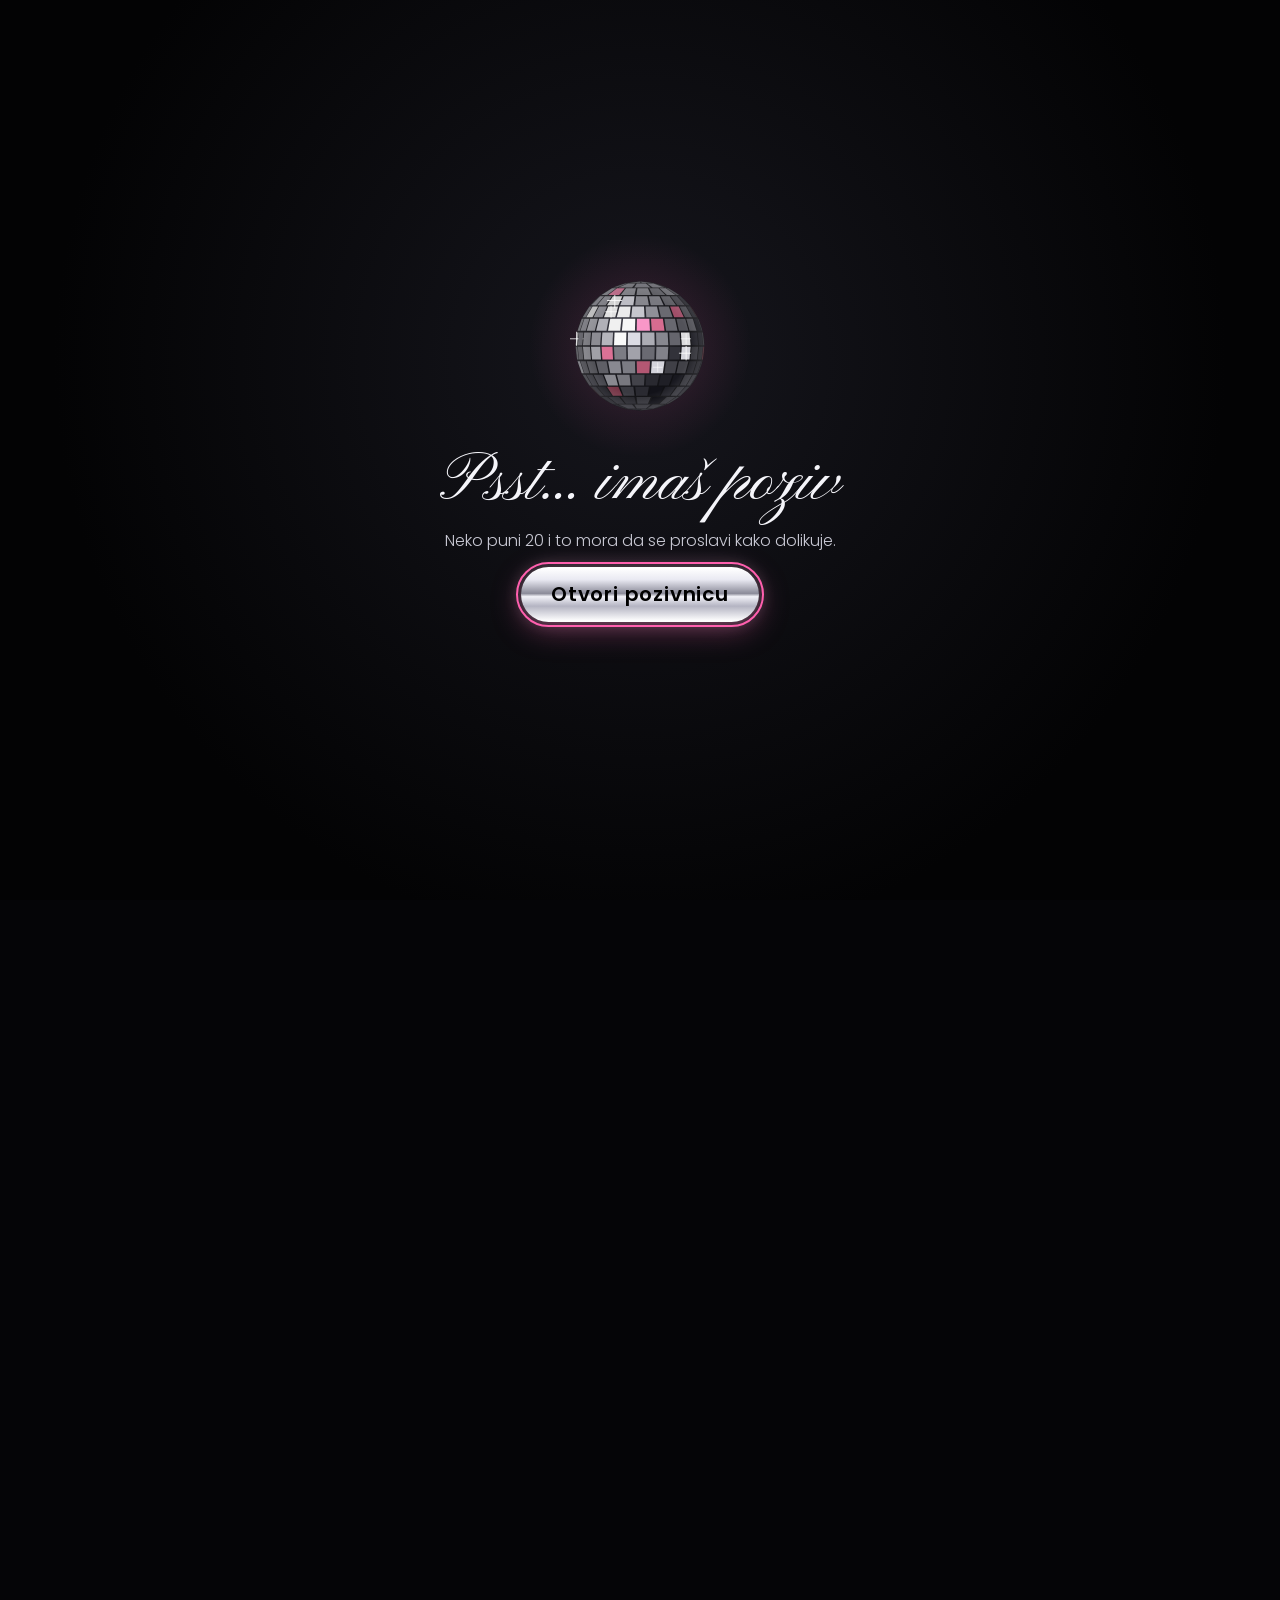
<file: index.html>
<!DOCTYPE html>
<html lang="sr-Latn">
<head>
  <meta charset="utf-8">
  <meta name="viewport" content="width=device-width, initial-scale=1, viewport-fit=cover">
  <meta name="robots" content="noindex, nofollow">
  <meta name="theme-color" content="#050507">

  <title>Coka puni 20 · Disco Party</title>
  <meta name="description" content="Pozivnica za Cokin 20. rođendan. Disco Party, 26. novembar od 20:00.">

  <!-- Preview za WhatsApp / Viber / Instagram. Ako menjaš hosting, promeni URL-ove ispod. -->
  <meta property="og:type" content="website">
  <meta property="og:title" content="Coka puni 20 🪩 Disco Party">
  <meta property="og:description" content="Četvrtak, 26. novembar od 20:00. Ti si pozvan/a!">
  <meta property="og:image" content="https://mmileticc.github.io/coka-rodj/img/og-image-v2.jpg">
  <meta property="og:image:width" content="1200">
  <meta property="og:image:height" content="630">
  <meta property="og:url" content="https://mmileticc.github.io/coka-rodj/">
  <meta name="twitter:card" content="summary_large_image">

  <link rel="icon" type="image/svg+xml" href="favicon.svg">

  <!-- Ako JS radi, intro ekran se prikazuje (bez JS-a stranica je odmah vidljiva) -->
  <script>document.documentElement.classList.add("js");</script>

  <link rel="preconnect" href="https://fonts.googleapis.com">
  <link rel="preconnect" href="https://fonts.gstatic.com" crossorigin>
  <link href="https://fonts.googleapis.com/css2?family=Monoton&family=Pinyon+Script&family=Poppins:wght@300;400;600&display=swap" rel="stylesheet">
  <link href="https://cdn.jsdelivr.net/npm/bootstrap@5.3.3/dist/css/bootstrap.min.css" rel="stylesheet"
        integrity="sha384-QWTKZyjpPEjISv5WaRU9OFeRpok6YctnYmDr5pNlyT2bRjXh0JMhjY6hW+ALEwIH" crossorigin="anonymous">
  <link rel="stylesheet" href="css/style.css">
</head>
<body>

  <!-- Pozadinski efekti -->
  <canvas id="glitter" aria-hidden="true"></canvas>
  <div id="reflections" aria-hidden="true"></div>

  <!-- ============ INTRO ============ -->
  <div id="intro" role="dialog" aria-modal="true" aria-labelledby="intro-title">
    <div class="intro-inner text-center px-4">
      <div class="ball-wrap intro-wrap" aria-hidden="true">
        <canvas class="disco-ball intro-ball" width="160" height="160"></canvas>
      </div>
      <h1 id="intro-title" class="intro-title mt-4" data-text="intro.naslov"></h1>
      <p class="intro-sub" data-text="intro.podnaslov"></p>
      <button id="open-btn" type="button" class="btn btn-chrome btn-lg mt-3" data-text="intro.dugme"></button>
    </div>
  </div>
  <div id="flash" aria-hidden="true"></div>

  <main id="content">

    <!-- ============ HERO ============ -->
    <header class="hero text-center">
      <div class="ball-hanger">
        <span class="ball-string" aria-hidden="true"></span>
        <div class="ball-wrap hero-wrap">
          <canvas id="hero-ball" class="disco-ball" width="220" height="220"
                  title="Klikni me 🪩" role="button" aria-label="Disko kugla, klikni za disko režim" tabindex="0"></canvas>
        </div>
      </div>

      <p class="eyebrow mb-1" data-text="tema"></p>
      <h1 class="hero-name" data-text="ime"></h1>
      <p class="hero-puni mb-0">puni</p>
      <div class="hero-age chrome-text" data-text="godine"></div>
      <p class="hero-date mt-2">
        <span data-text="datumTekst"></span>
        <span class="dot">•</span>
        <span data-text="vremeTekst"></span>
      </p>
      <a href="#poruka" class="scroll-hint" aria-label="Skroluj dole"><span></span></a>
    </header>

    <!-- ============ COUNTDOWN ============ -->
    <section id="countdown" class="section reveal">
      <div class="container text-center">
        <h2 class="section-title" data-text="countdown.naslov"></h2>
        <div id="cd-boxes" class="row g-2 g-sm-3 justify-content-center">
          <div class="col-3 col-md-2"><div class="cd-box"><span id="cd-d" class="cd-num">--</span><span class="cd-label">dana</span></div></div>
          <div class="col-3 col-md-2"><div class="cd-box"><span id="cd-h" class="cd-num">--</span><span class="cd-label">sati</span></div></div>
          <div class="col-3 col-md-2"><div class="cd-box"><span id="cd-m" class="cd-num">--</span><span class="cd-label">min</span></div></div>
          <div class="col-3 col-md-2"><div class="cd-box"><span id="cd-s" class="cd-num">--</span><span class="cd-label">sek</span></div></div>
        </div>
        <p id="cd-done" class="cd-done d-none" data-text="countdown.poceloTekst"></p>
      </div>
    </section>

    <!-- ============ PORUKA ============ -->
    <section id="poruka" class="section">
      <div class="container">
        <div class="row align-items-center gx-4 gy-5">
          <div class="col-md-5 text-center reveal">
            <figure class="polaroid tilt-left mx-auto">
              <img id="slavljenica-img" alt="Coka" loading="lazy">
            </figure>
          </div>
          <div class="col-md-7 reveal">
            <h2 class="section-title text-md-start" data-text="poruka.naslov"></h2>
            <div id="poruka-tekst" class="poruka"></div>
            <p class="potpis" data-text="poruka.potpis"></p>
          </div>
        </div>
      </div>
    </section>

    <!-- ============ DETALJI ============ -->
    <section id="detalji" class="section">
      <div class="container">
        <h2 class="section-title text-center reveal">Detalji</h2>
        <div class="row g-3 g-md-4">
          <div class="col-md-4 reveal">
            <div class="glass-card h-100">
              <div class="card-icon" aria-hidden="true">📅</div>
              <h3>Kada</h3>
              <p class="mb-0"><span data-text="datumTekst"></span><br><span data-text="vremeTekst"></span></p>
            </div>
          </div>
          <div class="col-md-4 reveal">
            <div class="glass-card h-100">
              <div class="card-icon" aria-hidden="true">📍</div>
              <h3>Gde</h3>
              <p class="mb-0"><span data-text="lokacija.adresa"></span><br><span data-text="lokacija.deoGrada"></span></p>
            </div>
          </div>
          <div class="col-md-4 reveal">
            <div class="glass-card h-100">
              <div class="card-icon" aria-hidden="true">👗</div>
              <h3>Dress code</h3>
              <p class="mb-0" data-text="dressCode.naslov"></p>
            </div>
          </div>
        </div>
      </div>
    </section>

    <!-- ============ KAKO DOĆI ============ -->
    <section id="lokacija" class="section">
      <div class="container">
        <h2 class="section-title text-center reveal">Kako da stigneš</h2>
        <div class="row g-4 align-items-stretch">
          <div class="col-lg-5 reveal">
            <div class="glass-card h-100">
              <p class="address-big mb-1" data-text="lokacija.adresa"></p>
              <p class="text-silver mb-3" data-text="lokacija.deoGrada"></p>
              <ul id="uputstva" class="steps"></ul>
              <a id="maps-btn" class="btn btn-chrome mt-2" target="_blank" rel="noopener">Otvori u Google Maps</a>
            </div>
          </div>
          <div class="col-lg-7 reveal">
            <div class="map-wrap">
              <iframe id="map" title="Mapa lokacije žurke" loading="lazy"
                      referrerpolicy="no-referrer-when-downgrade" allowfullscreen></iframe>
            </div>
          </div>
        </div>
        <div id="ulaz-grid" class="row g-4 justify-content-center mt-2"></div>
      </div>
    </section>

    <!-- ============ OUTFIT INSPO ============ -->
    <section id="inspo" class="section">
      <div class="container text-center">
        <h2 class="section-title reveal">Outfit inspo</h2>
        <p class="lead-soft reveal" data-text="dressCode.opis"></p>
        <div id="tagovi" class="tags reveal"></div>
        <div id="inspo-grid" class="row g-3 g-md-4 justify-content-center mt-3"></div>
      </div>
    </section>

    <footer class="footer text-center">
      <p class="footer-big chrome-text" data-text="futer"></p>
      <p class="footer-small">Psst, klikni na disko kuglu na vrhu 😉</p>
    </footer>
  </main>

  <!-- Lightbox za slike -->
  <div class="modal fade" id="lightbox" tabindex="-1" aria-label="Uvećana slika" aria-hidden="true">
    <div class="modal-dialog modal-dialog-centered modal-lg">
      <div class="modal-content bg-transparent border-0">
        <button type="button" class="btn-close btn-close-white ms-auto mb-2" data-bs-dismiss="modal" aria-label="Zatvori"></button>
        <img id="lightbox-img" class="img-fluid rounded-3" alt="">
        <p id="lightbox-cap" class="text-center mt-2 mb-0"></p>
      </div>
    </div>
  </div>

  <div id="toast" role="status" aria-live="polite"></div>

  <script src="https://cdn.jsdelivr.net/npm/bootstrap@5.3.3/dist/js/bootstrap.bundle.min.js"
          integrity="sha384-YvpcrYf0tY3lHB60NNkmXc5s9fDVZLESaAA55NDzOxhy9GkcIdslK1eN7N6jIeHz" crossorigin="anonymous"></script>
  <script src="js/config.js"></script>
  <script src="js/disco-ball.js"></script>
  <script src="js/effects.js"></script>
  <script src="js/main.js"></script>
</body>
</html>
</file>
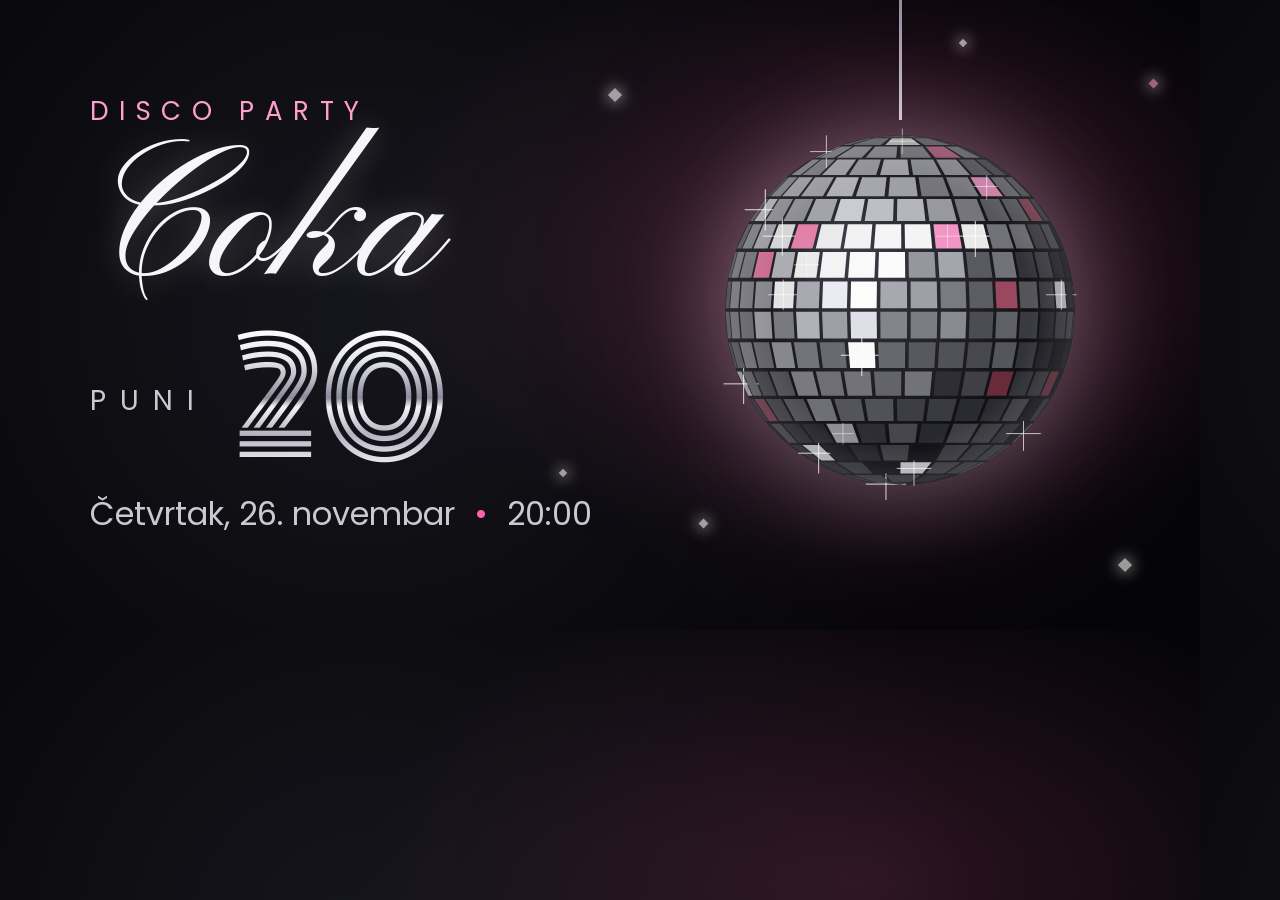
<file: tools/og.html>
<!DOCTYPE html>
<!--
  Generator za preview sliku (img/og-image-v2.jpg, 1200x630).
  Ponovno generisanje: pokreni lokalni server (python -m http.server 5500) pa:
  msedge --headless --disable-gpu --hide-scrollbars --window-size=1200,630 --virtual-time-budget=6000
         --screenshot=og.png http://127.0.0.1:5500/tools/og.html
  i konvertuj og.png u img/og-image-v2.jpg (JPG da bude mali za WhatsApp preview).
-->
<html lang="sr-Latn">
<head>
<meta charset="utf-8">
<link href="https://fonts.googleapis.com/css2?family=Monoton&family=Pinyon+Script&family=Poppins:wght@300;400;600&display=block" rel="stylesheet">
<style>
  html, body { margin: 0; width: 1200px; height: 630px; overflow: hidden; }
  body {
    background:
      radial-gradient(ellipse 60% 70% at 72% 40%, rgba(255,95,174,.16), transparent 70%),
      radial-gradient(circle at 30% 50%, #15151c 0%, #050507 70%);
    color: #f5f5fa;
    font-family: "Poppins", sans-serif;
    display: flex; align-items: center;
    position: relative;
  }
  .text { position: relative; z-index: 2; padding-left: 90px; width: 640px; }
  .eyebrow { letter-spacing: .4em; text-transform: uppercase; color: #ff9fd0; font-size: 26px; margin: 0; }
  .name { font-family: "Pinyon Script", cursive; font-size: 190px; line-height: .95; margin: 10px 0 0; text-shadow: 0 0 30px rgba(255,255,255,.25); }
  .row { display: flex; align-items: center; gap: 26px; margin-top: 4px; }
  .puni { letter-spacing: .5em; text-transform: uppercase; color: #c9c9d4; font-size: 28px; }
  .age {
    font-family: "Monoton", sans-serif; font-size: 150px; line-height: 1;
    background: linear-gradient(180deg,#fff 0%,#e9e9f2 22%,#8b8b99 48%,#f2f2f8 54%,#b4b4c2 72%,#fff 100%);
    -webkit-background-clip: text; background-clip: text; color: transparent;
  }
  .date { font-size: 32px; color: #c9c9d4; margin: 14px 0 0; }
  .date b { color: #ff5fae; font-weight: 400; margin: 0 10px; }
  .ball-wrap { position: absolute; right: 110px; top: 0; display: flex; flex-direction: column; align-items: center; }
  .string { width: 3px; height: 120px; background: linear-gradient(#8e8e9c, #c9c9d4); }
  canvas { width: 380px; height: 380px; filter: drop-shadow(0 0 50px rgba(255,255,255,.3)) drop-shadow(0 0 90px rgba(255,95,174,.25)); }
  .spot { position: absolute; width: 10px; height: 10px; transform: rotate(45deg); background: #fff; box-shadow: 0 0 14px 3px rgba(255,255,255,.6); opacity: .6; }
</style>
</head>
<body>
  <div class="text">
    <p class="eyebrow">Disco Party</p>
    <p class="name">Coka</p>
    <div class="row"><span class="puni">puni</span><span class="age">20</span></div>
    <p class="date">Četvrtak, 26. novembar <b>•</b> 20:00</p>
  </div>
  <div class="ball-wrap"><span class="string"></span><canvas id="b" width="380" height="380"></canvas></div>
  <span class="spot" style="left:610px;top:90px"></span>
  <span class="spot" style="left:700px;top:520px;width:7px;height:7px"></span>
  <span class="spot" style="left:1120px;top:560px"></span>
  <span class="spot" style="left:560px;top:470px;width:6px;height:6px"></span>
  <span class="spot" style="left:1150px;top:80px;width:7px;height:7px;background:#ff9fd0"></span>
  <span class="spot" style="left:960px;top:40px;width:6px;height:6px"></span>
  <script src="../js/disco-ball.js"></script>
  <script>
    var ball = new DiscoBall(document.getElementById("b"), { rows: 18 });
    ball.rot = 0.4; ball.time = 3.3;
    ball.draw();
  </script>
</body>
</html>
</file>
<file: css/style.css>
/* ============================================================
   Coka 20 · Disco Girl Party
   Crno + srebro, malo roze
   ============================================================ */
:root {
  --bg: #050507;
  --bg-2: #0d0d12;
  --silver: #c9c9d4;
  --silver-2: #8e8e9c;
  --white: #f5f5fa;
  --pink: #ff5fae;
  --pink-soft: #ff9fd0;
  --glass: rgba(255, 255, 255, 0.05);
  --card-bg: linear-gradient(160deg, rgba(255, 255, 255, 0.07), rgba(255, 255, 255, 0.025)), rgba(8, 8, 12, 0.78);
  --glass-border: rgba(220, 220, 235, 0.16);
  --chrome: linear-gradient(180deg, #ffffff 0%, #e9e9f2 22%, #8b8b99 48%, #f2f2f8 54%, #b4b4c2 72%, #ffffff 100%);
  --font-display: "Monoton", "Poppins", sans-serif;
  --font-script: "Pinyon Script", cursive;
  --font-body: "Poppins", system-ui, sans-serif;
}

html { scroll-behavior: smooth; overflow-x: hidden; }
@media (prefers-reduced-motion: reduce) { html { scroll-behavior: auto; } }

body {
  background:
    radial-gradient(ellipse 80% 50% at 50% 0%, rgba(255, 95, 174, 0.10), transparent 70%),
    radial-gradient(ellipse 70% 60% at 50% 100%, rgba(200, 200, 230, 0.06), transparent 70%),
    var(--bg);
  background-attachment: fixed;
  color: var(--white);
  font-family: var(--font-body);
  font-weight: 300;
  min-height: 100vh;
}
html.locked { overflow: hidden; }

::selection { background: var(--pink); color: #fff; }

/* ---------- Pozadinski slojevi ---------- */
#glitter {
  position: fixed; inset: 0;
  pointer-events: none;
  z-index: 0;
}
#reflections {
  position: fixed; inset: 0;
  pointer-events: none;
  z-index: 0;
  overflow: hidden;
}
#reflections span {
  position: absolute;
  left: var(--x); top: var(--y);
  width: var(--size); height: var(--size);
  border-radius: 2px;
  background: hsla(var(--hue), 60%, 92%, 0.9);
  box-shadow: 0 0 10px 2px hsla(var(--hue), 80%, 85%, 0.5);
  opacity: 0;
  animation: drift var(--dur) linear var(--delay) infinite;
}
@keyframes drift {
  0%   { transform: translateX(0) rotate(45deg); opacity: 0; }
  15%  { opacity: 0.55; }
  85%  { opacity: 0.55; }
  100% { transform: translateX(var(--drift)) rotate(45deg); opacity: 0; }
}
/* Disko režim: samo opacity/transform animacije (lagano za iPhone) */
body.party #reflections span {
  animation-duration: 2.4s;
  background: hsla(var(--hue), 90%, 78%, 1);
}
body.party::after {
  content: "";
  position: fixed; inset: 0;
  pointer-events: none;
  z-index: 0;
  background:
    radial-gradient(circle at 18% 28%, rgba(255, 95, 174, 0.22), transparent 42%),
    radial-gradient(circle at 82% 68%, rgba(190, 190, 255, 0.18), transparent 42%),
    radial-gradient(circle at 60% 12%, rgba(255, 159, 208, 0.14), transparent 35%);
  animation: partyPulse 0.8s ease-in-out infinite alternate;
}
@keyframes partyPulse { from { opacity: 0.3; } to { opacity: 1; } }

main, .footer { position: relative; z-index: 1; }

/* ---------- Intro ---------- */
#intro { display: none; }
.js #intro {
  position: fixed; inset: 0;
  z-index: 50;
  display: flex; align-items: center; justify-content: center;
  background: radial-gradient(circle at 50% 40%, #16161d 0%, #030304 70%);
  transition: opacity 0.8s ease, transform 0.8s ease;
}
.js #intro.leaving { opacity: 0; transform: scale(1.08); pointer-events: none; }
.js body:not(.opened) #content { visibility: hidden; }

/* Sjaj oko kugle je obican gradijent iza nje, bez CSS filtera
   (filter preko canvasa koji se stalno crta rusi Safari na iPhone-u) */
.ball-wrap {
  position: relative;
  display: inline-block;
  line-height: 0;
  isolation: isolate;
}
.ball-wrap::before, .ball-wrap::after {
  content: "";
  position: absolute; inset: -35%;
  border-radius: 50%;
  z-index: -1;
  pointer-events: none;
}
.ball-wrap::before {
  background: radial-gradient(circle, rgba(255, 255, 255, 0.20) 0%, rgba(255, 95, 174, 0.08) 38%, transparent 66%);
}
.ball-wrap::after {
  background: radial-gradient(circle, rgba(255, 255, 255, 0.30) 0%, rgba(255, 95, 174, 0.38) 34%, transparent 66%);
  opacity: 0;
  transition: opacity 0.6s ease;
}
body.party .ball-wrap::after { opacity: 1; }

.intro-wrap { animation: bob 3.2s ease-in-out infinite; }
.intro-ball { width: 140px; height: 140px; }
@keyframes bob { 50% { transform: translateY(-8px); } }

.intro-title {
  font-family: var(--font-script);
  font-size: clamp(2.6rem, 10vw, 4.2rem);
  font-weight: 400;
  line-height: 1.1;
}
.intro-sub { color: var(--silver); max-width: 26rem; margin: 0.5rem auto 0; }

#flash {
  position: fixed; inset: 0; z-index: 60;
  background: #fff;
  opacity: 0;
  pointer-events: none;
}
#flash.go { animation: flash 0.7s ease-out; }
@keyframes flash { 0% { opacity: 0; } 15% { opacity: 0.85; } 100% { opacity: 0; } }

/* ---------- Dugmad ---------- */
.btn-chrome {
  --bs-btn-color: #111;
  --bs-btn-hover-color: #000;
  --bs-btn-active-color: #000;
  background: var(--chrome);
  border: 1px solid rgba(255, 255, 255, 0.6);
  border-radius: 999px;
  padding: 0.7rem 1.8rem;
  font-weight: 600;
  letter-spacing: 0.04em;
  box-shadow: 0 0 0 rgba(255, 95, 174, 0);
  transition: transform 0.2s ease, box-shadow 0.3s ease;
}
.btn-chrome:hover, .btn-chrome:focus-visible {
  transform: translateY(-2px);
  box-shadow: 0 8px 30px rgba(255, 95, 174, 0.35), 0 0 18px rgba(255, 255, 255, 0.25);
}
.btn-chrome:focus-visible { outline: 2px solid var(--pink); outline-offset: 3px; }

/* ---------- Hero ---------- */
.hero {
  min-height: 100svh;
  display: flex; flex-direction: column; align-items: center; justify-content: center;
  padding: 0 1rem 4rem;
  position: relative;
}
.ball-hanger {
  display: flex; flex-direction: column; align-items: center;
  margin-bottom: 1.2rem;
}
.ball-string {
  width: 2px; height: clamp(40px, 9vh, 90px);
  background: linear-gradient(var(--silver-2), var(--silver));
}
#hero-ball {
  width: clamp(150px, 38vw, 220px);
  height: clamp(150px, 38vw, 220px);
  cursor: pointer;
  border-radius: 50%;
  -webkit-tap-highlight-color: transparent;
}
#hero-ball:focus-visible { outline: 2px solid var(--pink); outline-offset: 6px; }
.hero-wrap {
  transform-origin: 50% -60px;
  animation: sway 5s ease-in-out infinite;
}
.opened .hero-wrap { animation: drop 1.1s cubic-bezier(.2, 1.4, .4, 1) both, sway 5s ease-in-out 1.1s infinite; }
@keyframes drop { from { transform: translateY(-120%); } to { transform: translateY(0); } }
@keyframes sway { 0%, 100% { transform: rotate(-2deg); } 50% { transform: rotate(2deg); } }

.eyebrow {
  text-transform: uppercase;
  letter-spacing: 0.35em;
  font-size: 0.8rem;
  color: var(--pink-soft);
  font-weight: 400;
}
.hero-name {
  font-family: var(--font-script);
  font-weight: 400;
  font-size: clamp(4.5rem, 20vw, 8.5rem);
  line-height: 0.95;
  margin: 0;
  text-shadow: 0 0 30px rgba(255, 255, 255, 0.25);
}
.hero-puni {
  font-size: 1rem;
  letter-spacing: 0.5em;
  text-transform: uppercase;
  color: var(--silver);
  padding-left: 0.5em;
}
.hero-age {
  font-family: var(--font-display);
  font-size: clamp(6rem, 30vw, 11rem);
  line-height: 1;
}
.chrome-text {
  background: var(--chrome);
  -webkit-background-clip: text;
  background-clip: text;
  color: transparent;
  filter: drop-shadow(0 0 18px rgba(255, 255, 255, 0.22));
}
.hero-date { color: var(--silver); font-size: 1.05rem; }
.hero-date .dot { color: var(--pink); margin: 0 0.4rem; }

.scroll-hint {
  position: absolute; bottom: 1.5rem; left: 50%;
  transform: translateX(-50%);
  width: 26px; height: 42px;
  border: 1.5px solid var(--silver-2);
  border-radius: 14px;
}
.scroll-hint span {
  position: absolute; left: 50%; top: 8px;
  width: 4px; height: 8px; margin-left: -2px;
  border-radius: 2px;
  background: var(--silver);
  animation: scrollDot 1.8s ease-in-out infinite;
}
@keyframes scrollDot { 0% { opacity: 0; transform: translateY(0); } 40% { opacity: 1; } 100% { opacity: 0; transform: translateY(14px); } }

/* ---------- Sekcije ---------- */
.section { padding: clamp(3.5rem, 9vw, 6.5rem) 0; }
.section-title {
  font-family: var(--font-script);
  font-weight: 400;
  font-size: clamp(2.6rem, 9vw, 3.8rem);
  margin-bottom: 1.8rem;
  text-shadow: 0 0 22px rgba(255, 95, 174, 0.35);
}
.text-silver { color: var(--silver); }
.lead-soft { color: var(--silver); max-width: 36rem; margin: 0 auto 1.4rem; font-size: 1.05rem; }

/* countdown */
.cd-box {
  background: var(--card-bg);
  border: 1px solid var(--glass-border);
  border-radius: 18px;
  padding: 1rem 0.25rem 0.8rem;
  box-shadow: inset 0 1px 0 rgba(255, 255, 255, 0.08);
}
.cd-num {
  display: block;
  font-family: var(--font-display);
  font-size: clamp(1.9rem, 9vw, 3.4rem);
  line-height: 1.1;
  background: var(--chrome);
  -webkit-background-clip: text;
  background-clip: text;
  color: transparent;
  font-variant-numeric: tabular-nums;
}
.cd-label {
  display: block;
  font-size: 0.72rem;
  text-transform: uppercase;
  letter-spacing: 0.2em;
  color: var(--pink-soft);
}
.cd-done {
  font-family: var(--font-script);
  font-size: clamp(2rem, 8vw, 3rem);
}

/* poruka */
.poruka p { font-size: 1.12rem; line-height: 1.8; color: #e4e4ee; }
.potpis {
  font-family: var(--font-script);
  font-size: 2.4rem;
  color: var(--pink-soft);
  margin: 0.5rem 0 0;
}

/* polaroid */
.polaroid {
  background: linear-gradient(160deg, #f4f4f8, #c8c8d2);
  padding: 10px 10px 14px;
  border-radius: 6px;
  box-shadow: 0 18px 40px rgba(0, 0, 0, 0.6), 0 0 24px rgba(255, 255, 255, 0.08);
  max-width: min(300px, 80vw);
  margin: 0 auto;
  transition: transform 0.35s ease;
}
.polaroid img { display: block; width: 100%; aspect-ratio: 4 / 5; object-fit: cover; border-radius: 3px; background: #222; }
.polaroid figcaption {
  color: #222;
  font-family: var(--font-script);
  font-size: 1.6rem;
  text-align: center;
  margin-top: 6px;
  line-height: 1.1;
}
.polaroid.photo-full { max-width: min(760px, 94vw); }
.polaroid.photo-full img { aspect-ratio: auto; object-fit: contain; }
.polaroid.photo-full.tilt-left { transform: rotate(-1deg); }
.polaroid.photo-full.tilt-right { transform: rotate(1deg); }
.tilt-left { transform: rotate(-3deg); }
.tilt-right { transform: rotate(3deg); }
.polaroid:hover { transform: rotate(0) scale(1.03); }
.polaroid-btn { border: 0; padding: 0; background: none; display: block; width: 100%; cursor: zoom-in; }
.polaroid-btn:focus-visible { outline: 2px solid var(--pink); outline-offset: 3px; }

.img-missing {
  display: flex; align-items: center; justify-content: center;
  aspect-ratio: 4 / 5;
  width: 100%;
  padding: 1rem;
  white-space: pre-line;
  text-align: center;
  font-size: 0.85rem;
  color: #555;
  background: repeating-linear-gradient(45deg, #e2e2ea 0 12px, #d4d4de 12px 24px);
  border-radius: 3px;
}

/* kartice */
.glass-card {
  background: var(--card-bg);
  border: 1px solid var(--glass-border);
  border-radius: 22px;
  padding: 1.8rem 1.6rem;
  text-align: center;
  box-shadow: inset 0 1px 0 rgba(255, 255, 255, 0.07), 0 20px 40px rgba(0, 0, 0, 0.35);
}
.glass-card h3 {
  font-size: 0.85rem;
  text-transform: uppercase;
  letter-spacing: 0.3em;
  color: var(--pink-soft);
  font-weight: 400;
  margin-bottom: 0.6rem;
}
.glass-card p { font-size: 1.1rem; }
.card-icon { font-size: 1.8rem; margin-bottom: 0.4rem; }

/* lokacija */
#lokacija .glass-card { text-align: left; }
.address-big {
  font-family: var(--font-body);
  font-weight: 600;
  letter-spacing: 0.02em;
  font-size: clamp(2rem, 8vw, 2.6rem);
  line-height: 1.15;
  background: var(--chrome);
  -webkit-background-clip: text;
  background-clip: text;
  color: transparent;
}
.steps { list-style: none; padding: 0; margin: 0 0 1rem; counter-reset: step; }
.steps li {
  counter-increment: step;
  position: relative;
  padding: 0.55rem 0 0.55rem 2.6rem;
  font-size: 1.05rem;
  border-bottom: 1px dashed rgba(255, 255, 255, 0.1);
}
.steps li:last-child { border-bottom: 0; }
.steps li::before {
  content: counter(step);
  position: absolute; left: 0; top: 50%;
  transform: translateY(-50%);
  width: 1.8rem; height: 1.8rem;
  border-radius: 50%;
  display: flex; align-items: center; justify-content: center;
  font-weight: 600; font-size: 0.85rem;
  color: #111;
  background: var(--chrome);
}
.map-wrap {
  height: 100%;
  min-height: 320px;
  border-radius: 22px;
  overflow: hidden;
  border: 1px solid var(--glass-border);
  box-shadow: 0 20px 40px rgba(0, 0, 0, 0.45);
}
.map-wrap iframe {
  width: 100%; height: 100%; min-height: 320px; border: 0; display: block;
  /* tamna mapa u skladu sa dizajnom */
  filter: invert(0.9) hue-rotate(180deg) saturate(0.6) contrast(0.95);
}

/* tagovi */
.tags { display: flex; flex-wrap: wrap; gap: 0.5rem; justify-content: center; }
.tag {
  padding: 0.35rem 0.95rem;
  border-radius: 999px;
  border: 1px solid var(--glass-border);
  background: var(--glass);
  font-size: 0.9rem;
  color: var(--silver);
}
.tag:nth-child(3n + 2) { border-color: rgba(255, 95, 174, 0.45); color: var(--pink-soft); }

/* footer */
.footer { padding: 3rem 1rem 3.5rem; }
.footer-big { font-family: var(--font-script); font-size: clamp(2.4rem, 9vw, 3.6rem); margin: 0; }
.footer-small { color: var(--silver-2); font-size: 0.85rem; margin-top: 0.5rem; }

/* lightbox */
#lightbox .modal-content img { max-height: 80vh; object-fit: contain; margin: 0 auto; }
#lightbox-cap { font-family: var(--font-script); font-size: 1.8rem; }
.modal-backdrop.show { opacity: 0.85; }

/* toast */
#toast {
  position: fixed; left: 50%; bottom: 1.5rem; z-index: 70;
  transform: translate(-50%, calc(100% + 2rem));
  opacity: 0;
  visibility: hidden;
  background: var(--chrome);
  color: #111;
  font-weight: 600;
  padding: 0.6rem 1.3rem;
  white-space: nowrap;
  border-radius: 999px;
  box-shadow: 0 10px 30px rgba(255, 95, 174, 0.4);
  transition: transform 0.35s ease, opacity 0.35s ease, visibility 0.35s;
  pointer-events: none;
}
#toast.show { transform: translate(-50%, 0); opacity: 1; visibility: visible; }

/* ---------- Pojavljivanje na skrol ---------- */
.js .reveal {
  opacity: 0;
  transform: translateY(28px);
  transition: opacity 0.8s ease, transform 0.8s ease;
}
.js .reveal.is-visible { opacity: 1; transform: none; }
.row > .reveal:nth-child(2) { transition-delay: 0.1s; }
.row > .reveal:nth-child(3) { transition-delay: 0.2s; }
.row > .reveal:nth-child(4) { transition-delay: 0.3s; }

@media (prefers-reduced-motion: reduce) {
  *, *::before, *::after { animation: none !important; transition: none !important; }
  .js .reveal { opacity: 1; transform: none; }
}
</file>
